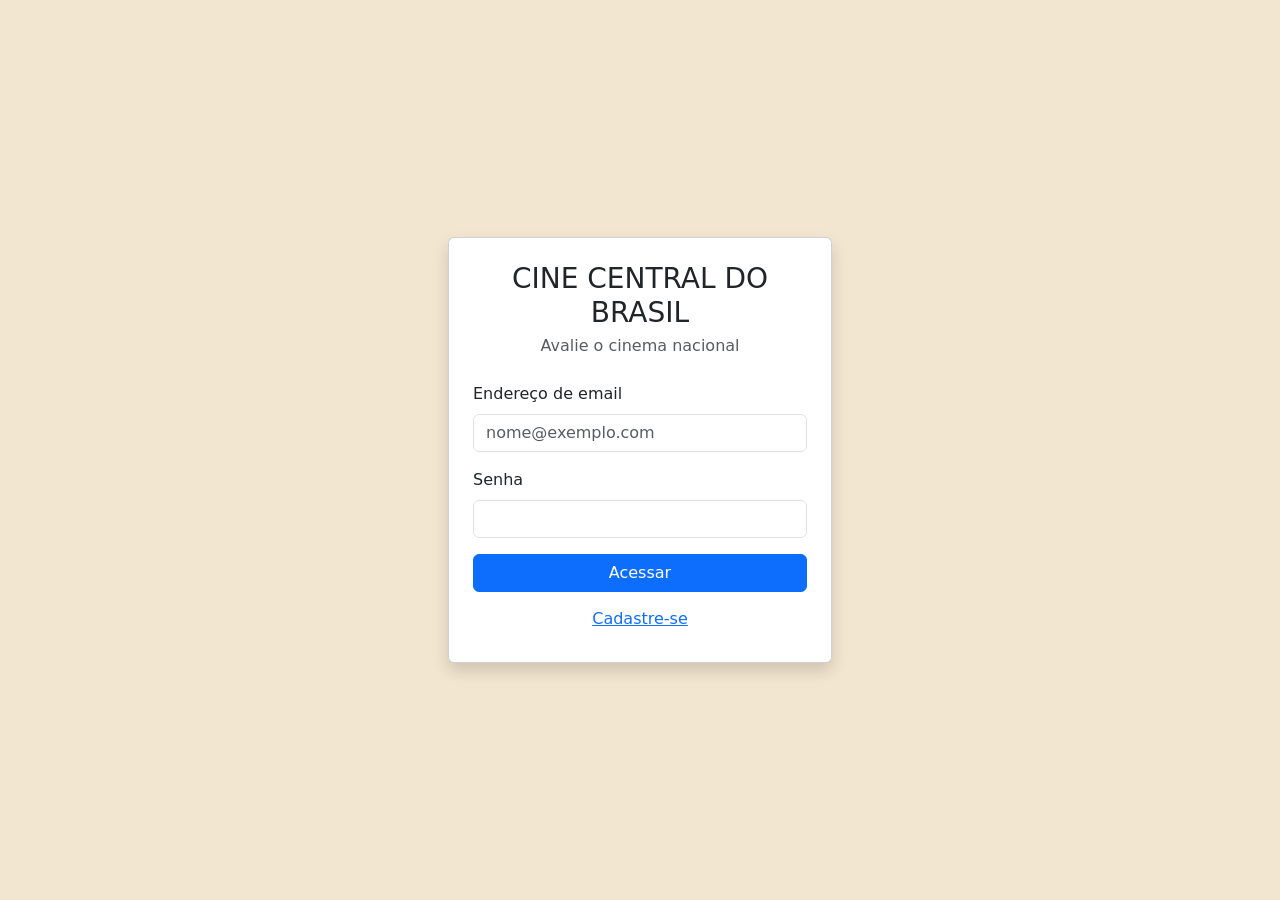
<file: src/main/resources/static/index.html>
<!DOCTYPE html>
<html lang="pt-BR">
<head>
    <meta charset="UTF-8">
    <meta name="viewport" content="width=device-width, initial-scale=1.0">
    <title>Cine Central do Brasil - Login</title>
    <link href="https://cdn.jsdelivr.net/npm/bootstrap@5.3.8/dist/css/bootstrap.min.css" rel="stylesheet">
    <link href="css/style.css" rel="stylesheet">
</head>
<body class="d-flex align-items-center justify-content-center">
    <main class="card shadow" style="width: 24rem;">
        <div class="card-body p-4">
            <h1 class="h3 text-center mb-1">CINE CENTRAL DO BRASIL</h1>
            <p class="text-center text-body-secondary mb-4">Avalie o cinema nacional</p>

            <div id="alerta" class="alert alert-danger py-2 d-none" role="alert"></div>

            <form id="form-login">
                <div class="mb-3">
                    <label for="email" class="form-label">Endereço de email</label>
                    <input type="email" class="form-control" id="email" placeholder="nome@exemplo.com" required>
                </div>
                <div class="mb-3">
                    <label for="senha" class="form-label">Senha</label>
                    <input type="password" class="form-control" id="senha" required>
                </div>
                <div class="d-grid gap-2">
                    <button type="submit" class="btn btn-primary">Acessar</button>
                    <a class="btn btn-link" href="cadastre-se.html">Cadastre-se</a>
                </div>
            </form>
        </div>
    </main>

    <script type="module" src="js/login.js"></script>
</body>
</html>
</file>
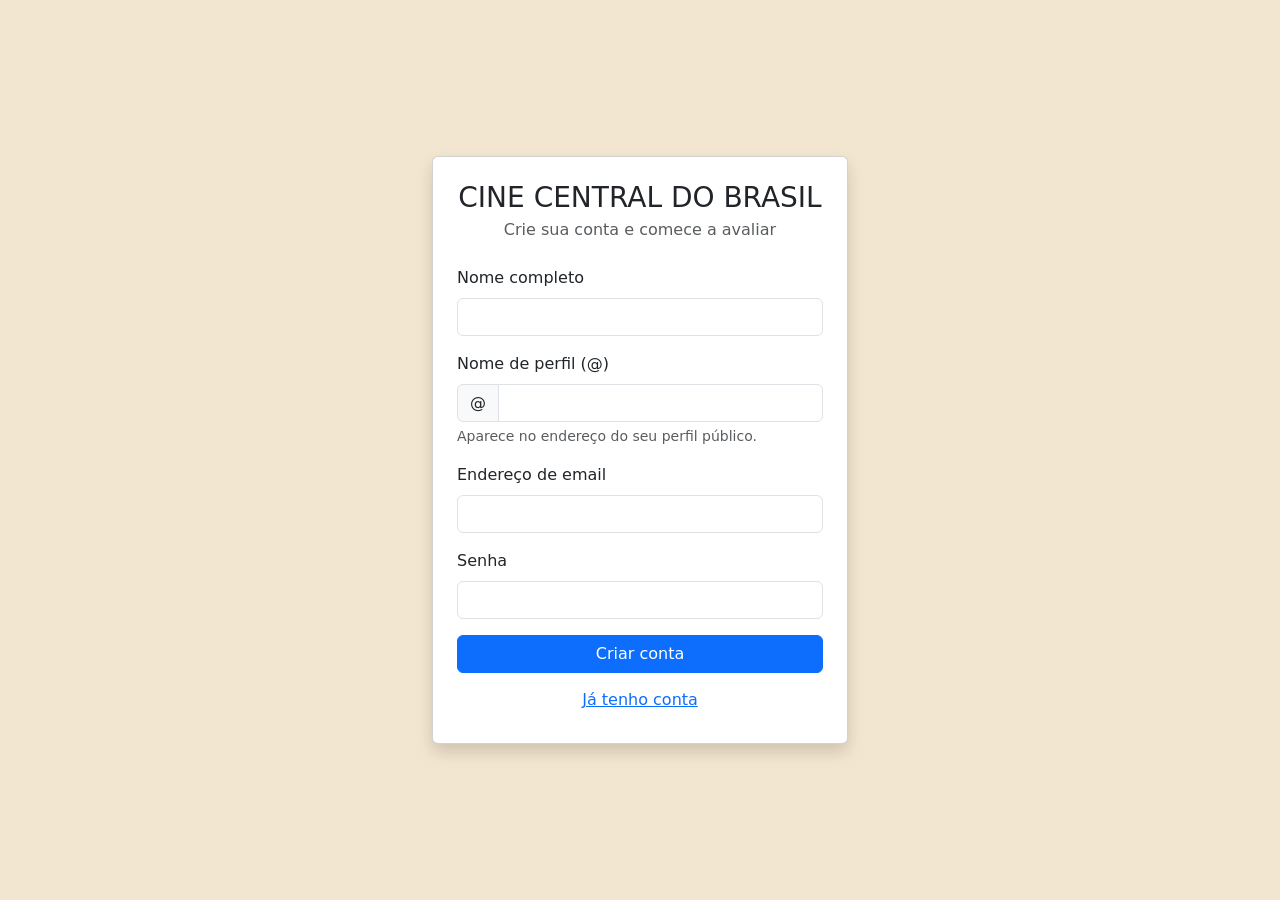
<file: src/main/resources/static/cadastre-se.html>
<!DOCTYPE html>
<html lang="pt-BR">
<head>
    <meta charset="UTF-8">
    <meta name="viewport" content="width=device-width, initial-scale=1.0">
    <title>Cine Central do Brasil - Cadastre-se</title>
    <link href="https://cdn.jsdelivr.net/npm/bootstrap@5.3.8/dist/css/bootstrap.min.css" rel="stylesheet">
    <link href="css/style.css" rel="stylesheet">
</head>
<body class="d-flex align-items-center justify-content-center">
    <main class="card shadow" style="width: 26rem;">
        <div class="card-body p-4">
            <h1 class="h3 text-center mb-1">CINE CENTRAL DO BRASIL</h1>
            <p class="text-center text-body-secondary mb-4">Crie sua conta e comece a avaliar</p>

            <div id="alerta" class="alert alert-danger py-2 d-none" role="alert"></div>

            <form id="form-cadastro">
                <div class="mb-3">
                    <label for="nome" class="form-label">Nome completo</label>
                    <input type="text" class="form-control" id="nome" required>
                </div>
                <div class="mb-3">
                    <label for="nomePerfil" class="form-label">Nome de perfil (@)</label>
                    <div class="input-group">
                        <span class="input-group-text">@</span>
                        <input type="text" class="form-control" id="nomePerfil" pattern="[a-zA-Z0-9._]+" required>
                    </div>
                    <div class="form-text">Aparece no endereço do seu perfil público.</div>
                </div>
                <div class="mb-3">
                    <label for="email" class="form-label">Endereço de email</label>
                    <input type="email" class="form-control" id="email" required>
                </div>
                <div class="mb-3">
                    <label for="senha" class="form-label">Senha</label>
                    <input type="password" class="form-control" id="senha" minlength="6" required>
                </div>
                <div class="d-grid gap-2">
                    <button type="submit" class="btn btn-primary">Criar conta</button>
                    <a class="btn btn-link" href="index.html">Já tenho conta</a>
                </div>
            </form>
        </div>
    </main>

    <script type="module" src="js/cadastre-se.js"></script>
</body>
</html>
</file>
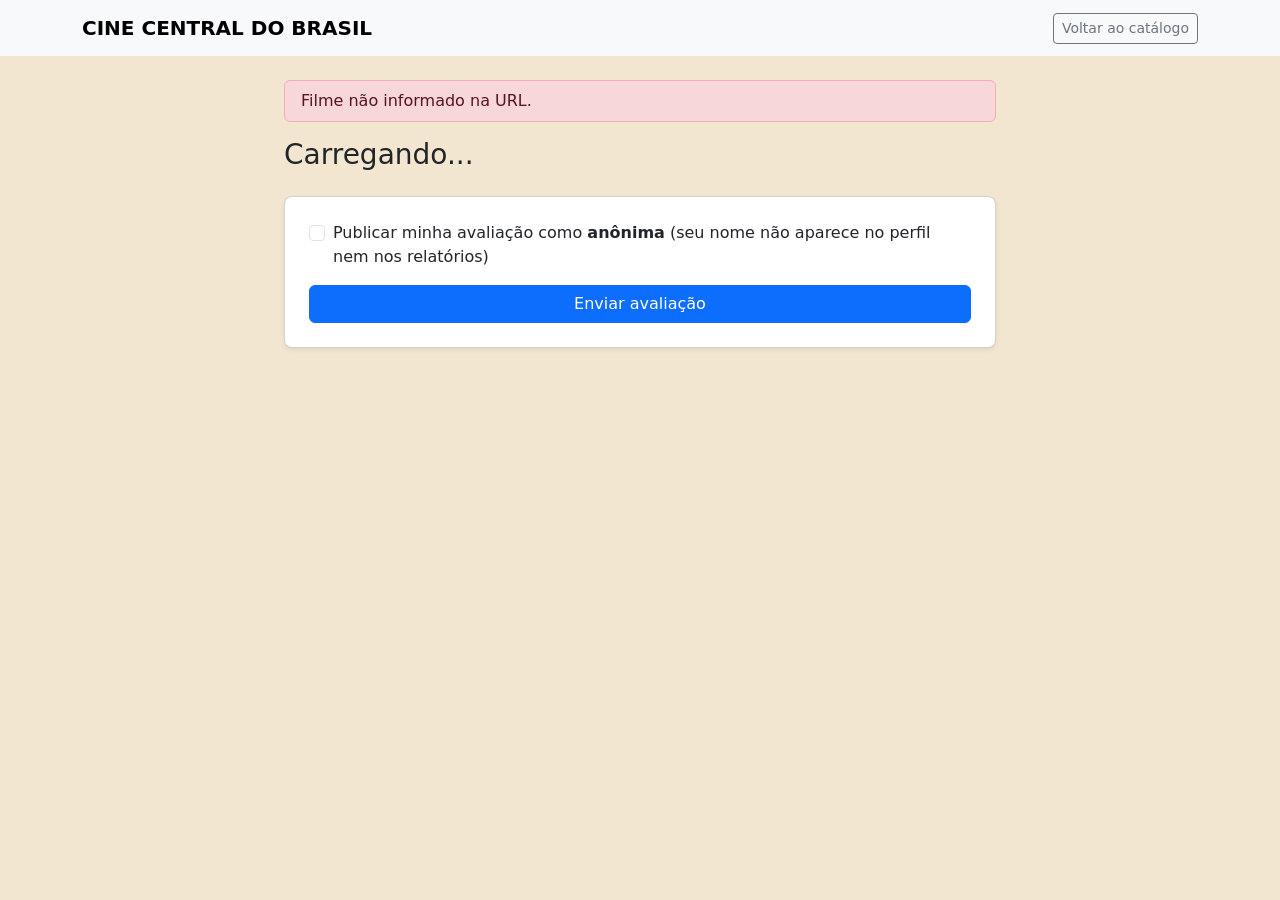
<file: src/main/resources/static/filme.html>
<!DOCTYPE html>
<html lang="pt-BR">
<head>
    <meta charset="UTF-8">
    <meta name="viewport" content="width=device-width, initial-scale=1.0">
    <title>Cine Central do Brasil - Avaliar filme</title>
    <link href="https://cdn.jsdelivr.net/npm/bootstrap@5.3.8/dist/css/bootstrap.min.css" rel="stylesheet">
    <link href="css/style.css" rel="stylesheet">
</head>
<body>
    <nav class="navbar bg-body-tertiary mb-4">
        <div class="container">
            <a href="catalogo.html" class="navbar-brand fw-bold">CINE CENTRAL DO BRASIL</a>
            <a href="catalogo.html" class="btn btn-outline-secondary btn-sm">Voltar ao catálogo</a>
        </div>
    </nav>

    <main class="container" style="max-width: 46rem;">
        <div id="alerta" class="alert alert-danger py-2 d-none" role="alert"></div>

        <h1 id="titulo-filme" class="h3 mb-1">Carregando...</h1>
        <p id="desc-avaliacao" class="text-body-secondary mb-4"></p>

        <div class="card bg-body shadow-sm rounded-3 p-4 mb-4">
            <div id="questionario"></div>

            <div class="form-check mb-3">
                <input class="form-check-input" type="checkbox" id="anonima">
                <label class="form-check-label" for="anonima">
                    Publicar minha avaliação como <strong>anônima</strong> (seu nome não aparece no perfil nem nos relatórios)
                </label>
            </div>

            <div class="d-grid gap-2">
                <button id="btn-enviar" class="btn btn-primary">Enviar avaliação</button>
            </div>
        </div>
    </main>

    <script type="module" src="js/filme.js"></script>
</body>
</html>
</file>
<file: src/main/resources/static/css/style.css>
/* Cine Central do Brasil - estilo geral (herda do Bootstrap) */

body {
    min-height: 100vh;
    background: #f3e6d0; /* tom de bilhete de cinema do login/registro */
}

/* estrelas do questionario (1 a 5) - um radio por nota */
.estrela-opcao {
    display: inline-flex;
    align-items: center;
    gap: .25rem;
    border: 1px solid #ced4da;
    border-radius: .375rem;
    padding: .35rem .8rem;
    cursor: pointer;
    user-select: none;
}

.estrela-opcao input { display: none; }

.estrela-opcao.marcada {
    background: #ffc107; /* amarelo da estrela */
    border-color: #ffc107;
    font-weight: 600;
}
</file>
